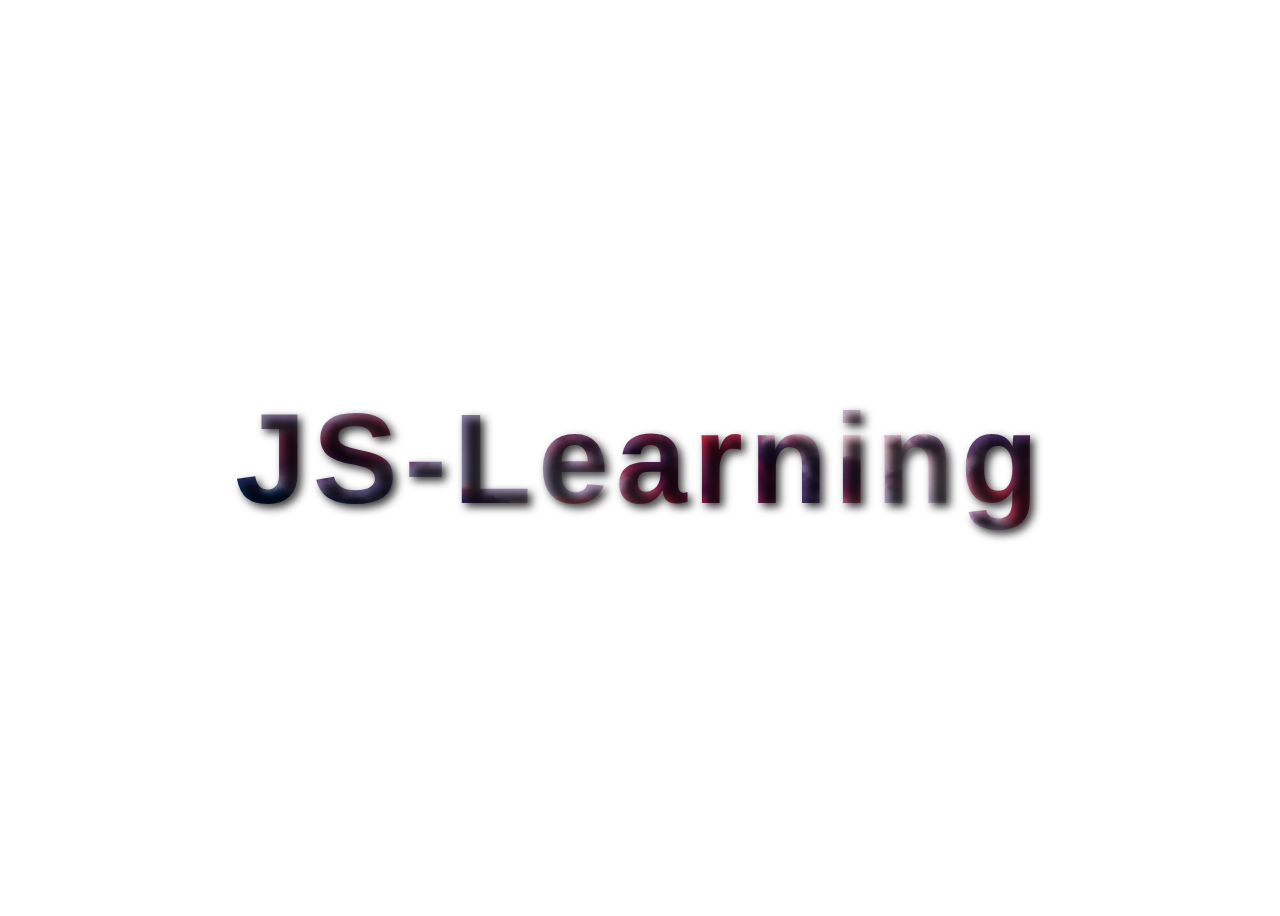
<file: JS/index.html>
<!DOCTYPE html>
<html lang="en">
  <head>
    <meta charset="UTF-8" />
    <meta name="viewport" content="width=device-width, initial-scale=1.0" />
    <title>JS-Learning</title>
    <style>
      h2 {
        font-size: 8rem;
        letter-spacing: 0.4rem;
        text-align: center;
        font-family: sans-serif;
        text-shadow: 4px 4px 8px rgba(0, 0, 0, 0.8);
        font-weight: 800;
      }
      body {
        height: 100vh;
        display: flex;
        align-items: center;
        justify-content: center;
      }
      div {
       background-image: url("mountLake1.jpg");
        background-clip: text;
        color: transparent;
        padding: 1rem;
      }
    </style>
  </head>
  <body>
    <div>
      <h2>JS-Learning</h2>
    </div>
    <!-- <script src="./datatypes.js"></script> -->
     <script src="variables.js"></script>
  </body>
</html>
</file>
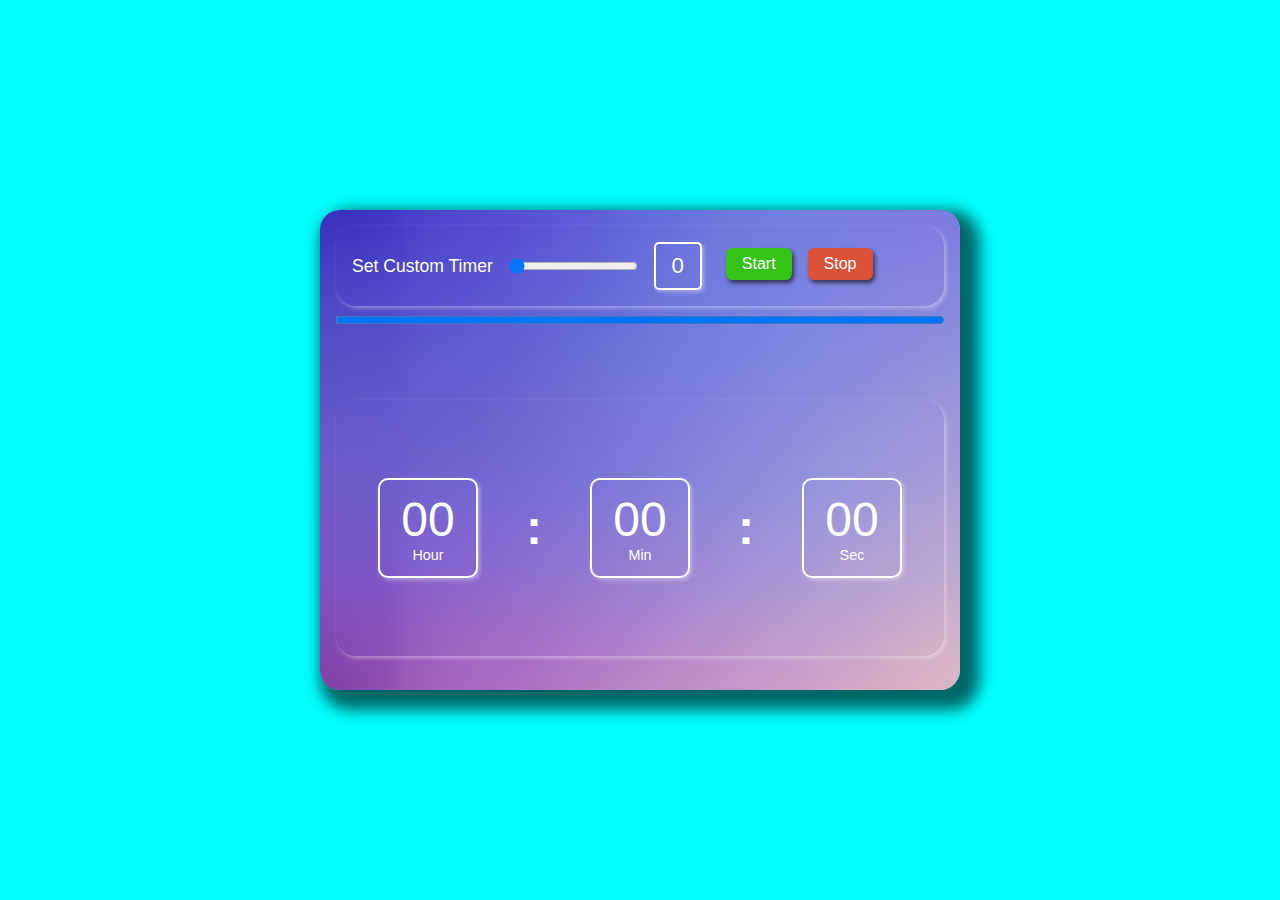
<file: PracticeProjects/stopWatch/index.html>
<!DOCTYPE html>
<html lang="en">
  <head>
    <meta charset="UTF-8" />
    <meta name="viewport" content="width=device-width, initial-scale=1.0" />
    <title>Smart Timer App</title>
    <link rel="stylesheet" href="./style.css" />
    <link rel="stylesheet" href="https://cdnjs.cloudflare.com/ajax/libs/font-awesome/6.6.0/css/all.min.css" integrity="sha512-Kc323vGBEqzTmouAECnVceyQqyqdsSiqLQISBL29aUW4U/M7pSPA/gEUZQqv1cwx4OnYxTxve5UMg5GT6L4JJg==" crossorigin="anonymous" referrerpolicy="no-referrer" />
  </head>
  <body>
    <div class="container">
      <header>
        <label>Set Custom Timer</label>
        <input type="range" id="timerrange" min="0" max="10" value='0'/>
        <p id="rangevalue"></p>
        <button id="btn1">Start</button>
        <button id="btn2">Stop</button>
    </header>
    <progress id="progress" value="100" max="100"></progress>
      <div id="message"> 
      </div>
      <main>
        <span id="reset" title="reset"><i class="fa-solid fa-rotate"></i></span>
        <div>
          <span id="hour">00</span>
          <p>Hour</p>
        </div>
        <h4>:</h4>
        <div>
          <span id="min">00</span>
          <p>Min</p>
        </div>
        <h4>:</h4>
        <div>
          <span id="sec">00</span>
          <p>Sec</p>
        </div>
      </main>
    </div>
    <script src="./index.js"></script>
  </body>
</html>
</file>
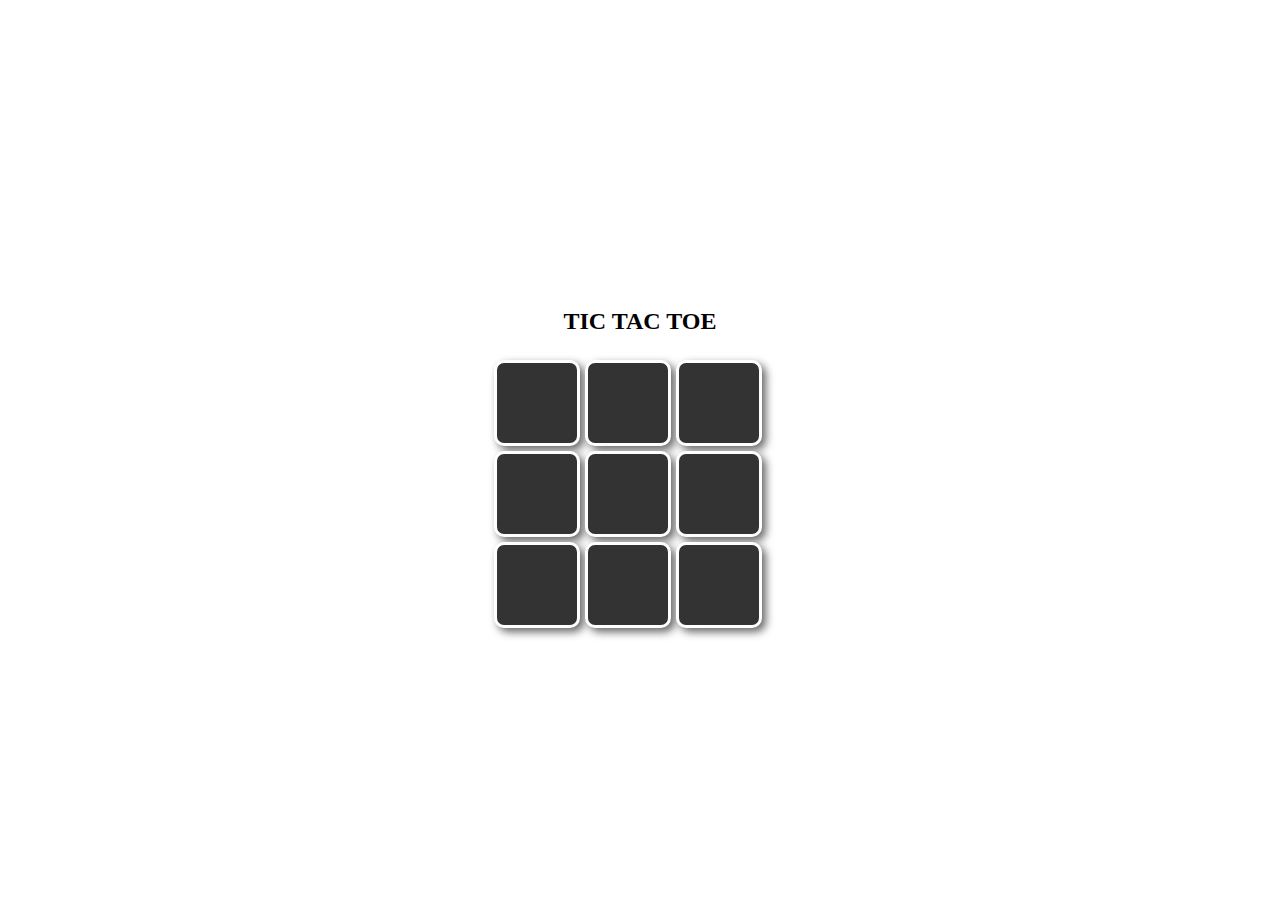
<file: PracticeProjects/todo/todo.html>
<!DOCTYPE html>
<html lang="en">
<head>
    <meta charset="UTF-8">
    <meta name="viewport" content="width=device-width, initial-scale=1.0">
    <link rel="stylesheet" href="todo.css">
    <title>To-do</title>
</head>
<body>
    <div class="container">
        <h2>TIC TAC TOE</h2>
        <div class="row">
            <div class="box box1" onclick="modify(0)"></div>
            <div class="box box2" onclick="modify(1)"></div>
            <div class="box box3" onclick="modify(2)"></div>
        </div>
        <div class="row">
            <div class="box box4" onclick="modify(3)"></div>
            <div class="box box5" onclick="modify(4)"></div>
            <div class="box box6" onclick="modify(5)"></div>
        </div>
        <div class="row">
            <div class="box box7" onclick="modify(6)"></div>
            <div class="box box8" onclick="modify(7)"></div>
            <div class="box box9" onclick="modify(8)"></div>
        </div>
    </div>

    <script src="todo.js"></script>
</body>
</html>
</file>
<file: PracticeProjects/stopWatch/style.css>
* {
  padding: 0;
  margin: 0;
  box-sizing: border-box;
  font-family: sans-serif;
}
body {
  width: 100%;
  height: 100vh;
  background-color: aqua;
  display: flex;
  align-items: center;
  justify-content: center;
}

.container {
  width: 40rem;
  height: 30rem;
  padding: 1rem;
  border-radius: 20px;
  box-shadow: 10px 10px 15px 10px rgba(0, 0, 0, 0.6);
  background-image: url("./nice-background-vector-16234713.avif");
}

header {
  height: 5rem;
  padding: 1rem;
  border-radius: 20px;
  overflow: hidden;
  display: flex;
  align-self: center;
  justify-content: flex-start;
  box-shadow: 2px 2px 4px rgba(252, 251, 251, 0.4);
}
header label {
  display: flex;
  align-items: center;
  justify-content: center;
  margin-right: 1rem;
  font-size: 1.1rem;
  color: #fff;
}

header p {
  border: 2px solid #fff;
  width: 3rem;
  display: flex;
  align-items: center;
  justify-content: center;
  font-size: 1.4rem;
  font-weight: 500;
  border-radius: 5px;
  margin-right: 1rem;
  color: #fff;
  box-shadow: 2px 2px 4px rgba(252, 251, 251, 0.4);
}
#timerrange {
  margin-right: 1rem;
}
input {
  background-color: chartreuse;
}
button {
  padding: 0.4rem 1rem;
  height: 2rem;
  border: none;
  outline: none;
  margin: 0.4rem 0.5rem;
  border-radius: 0.4rem;
  font-weight: 400;
  font-size: 1rem;
  color: #fff;
}
#btn1 {
  background-color: rgb(53, 194, 25);
  box-shadow: 2px 3px 4px rgba(0, 0, 0, 0.6);
  cursor: pointer;
}
#btn2 {
  background-color: rgb(219, 82, 58);
  box-shadow: 2px 3px 4px rgba(0, 0, 0, 0.6);
  cursor: pointer;
}

main {
  height: 16rem;
  border-radius: 20px;
  box-shadow: 2px 2px 4px rgba(252, 251, 251, 0.4);
  display: flex;
  align-items: center;
  justify-content: center;
  position: relative;
}

main div {
  width: 100px;
  border: 2px solid #fff;
  height: 100px;
  border-radius: 10px;
  display: flex;
  align-items: center;
  justify-content: center;
  flex-direction: column;
  color: #fff;
  box-shadow: 2px 2px 4px rgba(252, 251, 251, 0.4);
  margin: 2rem 2rem;
}
main div span {
  font-size: 3rem;
}
main div p {
  font-size: 0.9rem;
}
main h4 {
  margin: 2rem 1rem;
  font-size: 3rem;
  color: #fff;
}
#message {
  margin: 1rem 0 1rem 0;
  border-radius: 10px;
  padding: 1rem;
  color: #fff;
  font-size: 1.2rem;
  animation: timer 2s infinite;
}

@keyframes timer {
  0% {
    opacity: 0.3; /* Dim (low opacity) */
  }
  50% {
    opacity: 1; /* Bright (full opacity) */
  }
  100% {
    opacity: 0.3; /* Back to dim */
  }
}

#progress {
  width: 100%;
  margin: 0.4rem 0;
}
#reset{ 
    position: absolute;
    right: 1rem;
    font-size: large;
    top: 1rem;
    color: #fff;
    text-shadow: 2px 2px 3px rgba(0, 0, 0, 0.6);
    cursor: pointer;
}
</file>
<file: PracticeProjects/todo/todo.css>
.box {
  height: 80px;
  width: 80px;
  background-color: #333;
  margin-top: 5px;
  margin-right: 5px;
  border: solid;
  border-radius: 10px;
  box-shadow: 4px 4px 8px rgba(0, 0, 0, 0.6);
  cursor: pointer;
  color: #fff;
  display: flex;
  align-items: center;
  justify-content: center;
  font-size: 3rem;
  font-family: sans-serif;
  animation: bounce 2.8s infinite ease-in-out;
}
.box:hover {
  background-color: #b3a52b;
  transform: scale(1.1);
  transition: all 0.3s ease-in-out;
}
.row {
  display: flex;
  margin-right: 20px;
  justify-content: center;
}
.container {
  height: 100vh;
  width: 100%;
  display: flex;
  align-items: center;
  justify-content: center;
  flex-direction: column;
}

@keyframes bounce {
  0%,
  100% {
    transform: translateY(0);
  }
  50% {
    transform: translateY(-40px);
  }
}


.box1 {
  animation-delay: 0s;
}
.box2 {
  animation-delay: 0.2s;
}
.box3 {
  animation-delay: 0.4s;
}

/* row2 */
.box4 {
  animation-delay: 0s;
}
.box5 {
  animation-delay: 0.2s;
}
.box6 {
  animation-delay: 0.4s;
}

/*  */
.box7 {
  animation-delay: 0s;
}
.box8 {
  animation-delay: 0.2s;
}
.box9 {
  animation-delay: 0.4s;
}
</file>
